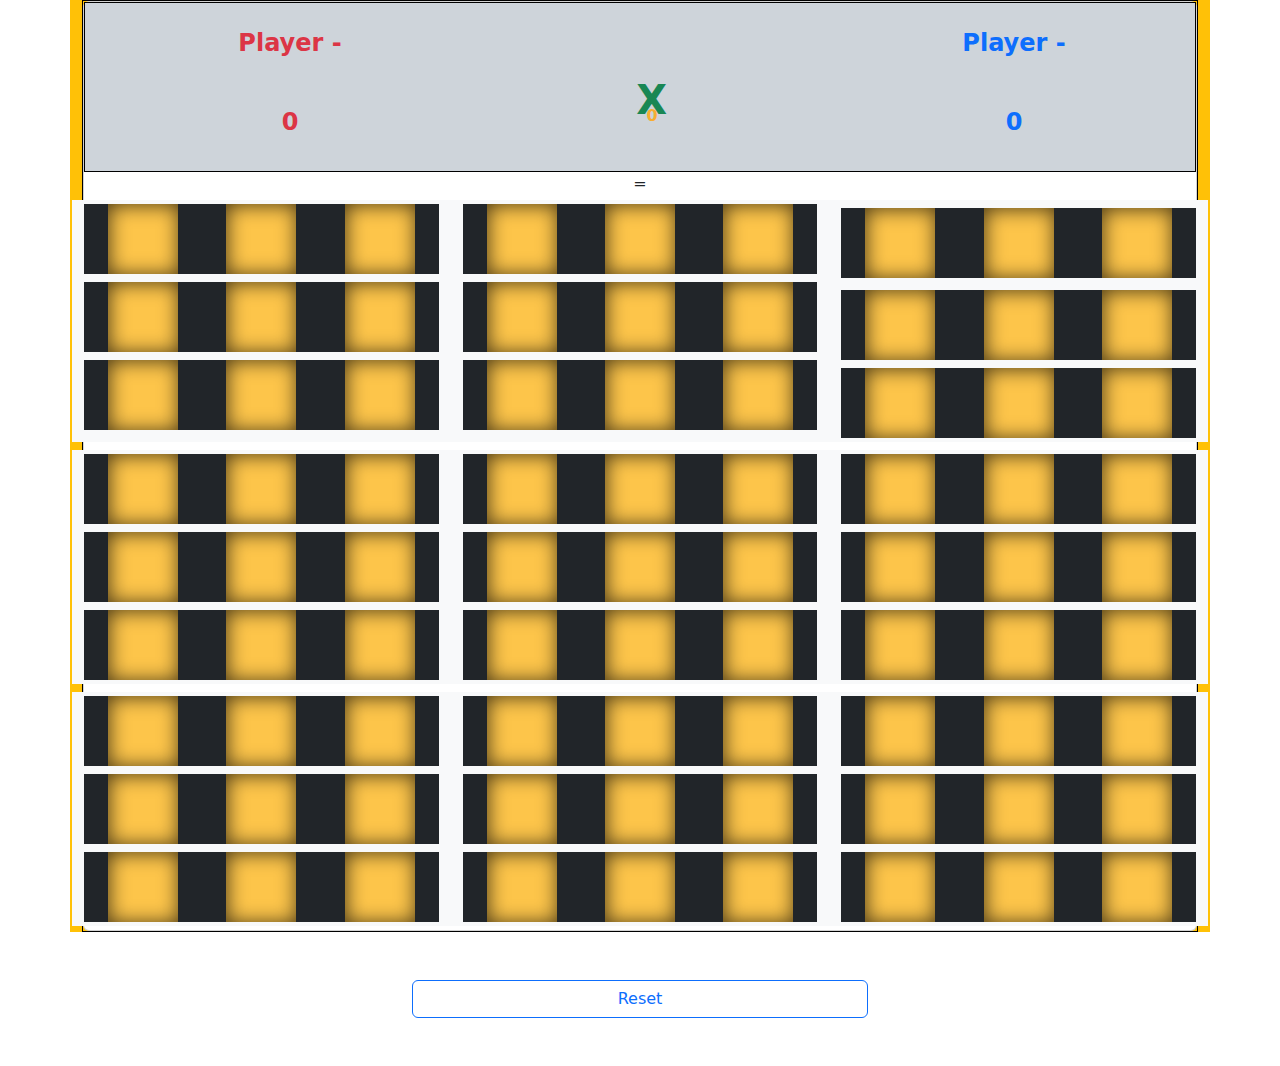
<file: index.html>
<!DOCTYPE html>
<html lang="he" dir="rtl">

<head>
    <meta charset="UTF-8">
    <meta name="viewport" content="width=device-width, initial-scale=1.0">
    <title>X-O-Game</title>
    <link rel="stylesheet" href="https://cdnjs.cloudflare.com/ajax/libs/font-awesome/6.5.2/css/all.min.css"
        integrity="sha512-SnH5WK+bZxgPHs44uWIX+LLJAJ9/2PkPKZ5QiAj6Ta86w+fsb2TkcmfRyVX3pBnMFcV7oQPJkl9QevSCWr3W6A=="
        crossorigin="anonymous" referrerpolicy="no-referrer" />
    <link href="https://cdn.jsdelivr.net/npm/bootstrap@5.3.3/dist/css/bootstrap.min.css" rel="stylesheet"
        integrity="sha384-QWTKZyjpPEjISv5WaRU9OFeRpok6YctnYmDr5pNlyT2bRjXh0JMhjY6hW+ALEwIH" crossorigin="anonymous">
    <script src="https://cdn.jsdelivr.net/npm/bootstrap@5.3.3/dist/js/bootstrap.bundle.min.js"
        integrity="sha384-YvpcrYf0tY3lHB60NNkmXc5s9fDVZLESaAA55NDzOxhy9GkcIdslK1eN7N6jIeHz" crossorigin="anonymous"
        defer></script>
    <link rel="stylesheet" href="./style.css">

</head>
<div class="container-fluid container-lg bg-warning text-center ">

    <div class="border border-black">



        <div class="card w-100">
            <div class="row bg-dark-subtle sticky-top result border border-black">

                <div class="row">
                    <div class="col-4 fs-4 text-primary fw-bold" id="player-X"></div>
                    <div class="col-4 display-2"><i class='fab fa-buromobelexperte'
                            style='font-size:100px;color:red'></i></div>
                    <div class="col-4 fs-4 text-danger fw-bold" id="player-O"></div>
                </div>






                <div class="row">
                    <div class="col-4 text-primary fs-4 fw-bold" id="result-left">0</div>
                    <div class="col-4  fs-6  fw-bold" id="result-center">0</div>
                    <div class="col-4 text-danger text-center fs-4 fw-bold" id="result-right">0</div>
                    <div class="col-12 fs-1 text-success fw-bold" id="turn">X</div>
                </div>
            </div>


            =
            <!-- A, B, C -->
            <div class="row my-1 fs-1 d-flex justify-content-between">

                <!--  game  A    -->
                <div class="col-4 bg-light" id="A"><span class="nums">1</span>
                    <div class="row my-1 d-flex justify-content-between m-auto">
                        <div class="col-4 my-1 bg-dark">
                            <div class="a gx-0 " id="A1" onclick="insert_X_Y(this.id)"></div>
                        </div>
                        <div class="col-4 my-1 bg-dark">
                            <div class="a" id="A2" onclick="insert_X_Y(this.id)"></div>
                        </div>
                        <div class="col-4 my-1 bg-dark">
                            <div class="a" id="A3" onclick="insert_X_Y(this.id)"></div>
                        </div>
                    </div>
                    <div class="row  d-flex justify-content-between m-auto">
                        <div class="col-4 my-1 bg-dark">
                            <div class="a" id="A4" onclick="insert_X_Y(this.id)"></div>
                        </div>
                        <div class="col-4 my-1 bg-dark">
                            <div class="a" id="A5" onclick="insert_X_Y(this.id)"></div>
                        </div>
                        <div class="col-4 my-1 bg-dark">
                            <div class="a" id="A6" onclick="insert_X_Y(this.id)"></div>
                        </div>
                    </div>
                    <div class="row m-auto d-flex justify-content-between ">
                        <div class="col-4 my-1 bg-dark">
                            <div class="a" id="A7" onclick="insert_X_Y(this.id)"></div>
                        </div>
                        <div class="col-4 my-1 bg-dark">
                            <div class="a" id="A8" onclick="insert_X_Y(this.id)"></div>
                        </div>
                        <div class="col-4 my-1 bg-dark">
                            <div class="a" id="A9" class=" " onclick="insert_X_Y(this.id)"></div>
                        </div>
                    </div>
                </div>

                <!--     game  D    -->
                <div class="col-4 bg-light" id="D"><span class="nums">4</span>

                    <div class="row d-flex justify-content-between m-auto">
                        <div class="col-4 my-1 bg-dark">
                            <div class="a d" id="D1" onclick="insert_X_Y(this.id)"></div>
                        </div>

                        <div class="col-4 my-1 bg-dark">
                            <div class="a d" id="D2" onclick="insert_X_Y(this.id)"></div>
                        </div>

                        <div class="col-4 my-1 bg-dark">
                            <div class="a d" id="D3" onclick="insert_X_Y(this.id)"></div>
                        </div>
                    </div>

                    <div class="row  d-flex justify-content-between m-auto">
                        <div class="col-4 my-1 bg-dark">
                            <div class="a d" id="D4" onclick="insert_X_Y(this.id)"></div>
                        </div>
                        <div class="col-4 my-1 bg-dark">
                            <div class="a d" id="D5" onclick="insert_X_Y(this.id)"></div>
                        </div>
                        <div class="col-4 my-1 bg-dark">
                            <div class="a d" id="D6" onclick="insert_X_Y(this.id)"></div>
                        </div>
                    </div>

                    <div class="row  d-flex justify-content-between m-auto">
                        <div class="col-4 my-1 bg-dark">
                            <div class="a d" id="D7" onclick="insert_X_Y(this.id)"></div>
                        </div>
                        <div class="col-4 my-1 bg-dark">
                            <div class="a d" id="D8" onclick="insert_X_Y(this.id)"></div>
                        </div>
                        <div class="col-4 my-1 bg-dark">
                            <div class="a d" id="D9" class=" " onclick="insert_X_Y(this.id)"></div>
                        </div>
                    </div>
                </div>

                <!--     game  G    -->
                <div class="col-4 bg-light" id="G"><span class="nums">3</span>

                    <div class="row  d-flex justify-content-between m-auto">
                        <div class="col-4 my-1 bg-dark">
                            <div class="a c" id="C1" onclick="insert_X_Y(this.id)"></div>
                        </div>
                        <div class="col-4 my-1 bg-dark">
                            <div class="a c" id="C2" onclick="insert_X_Y(this.id)"></div>
                        </div>
                        <div class="col-4 my-1 bg-dark">
                            <div class="a c" id="C3" onclick="insert_X_Y(this.id)"></div>
                        </div>
                    </div>


                    <div class="row  d-flex justify-content-between m-auto">
                        <div class="col-4 my-1 bg-dark">
                            <div class="a c" id="C4" onclick="insert_X_Y(this.id)"></div>
                        </div>
                        <div class="col-4 my-1 bg-dark">
                            <div class="a c" id="C5" onclick="insert_X_Y(this.id)"></div>
                        </div>
                        <div class="col-4 my-1 bg-dark">
                            <div class="a c" id="C6" onclick="insert_X_Y(this.id)"></div>
                        </div>
                    </div>


                    <div class="row  d-flex justify-content-between m-auto">
                        <div class="col-4 my-1 bg-dark">
                            <div class="a c" id="C7" onclick="insert_X_Y(this.id)"></div>
                        </div>
                        <div class="col-4 my-1 bg-dark">
                            <div class="a c" id="C8" onclick="insert_X_Y(this.id)"></div>
                        </div>
                        <div class="col-4 my-1 bg-dark">
                            <div class="a c" id="C9" class=" " onclick="insert_X_Y(this.id)"></div>
                        </div>
                    </div>
                </div>
                <!-- </div> -->
            </div>

            <!-- D, E, F -->
            <div class="row my-1 fs-1 d-flex justify-content-between">

                <!--     game  B    -->
                <div class="col-4 bg-light " id="B"><span class="nums">2</span>
                    <div class="row d-flex justify-content-between m-auto">
                        <div class="col-4 my-1 bg-dark">
                            <div class="a b" id="B1" onclick="insert_X_Y(this.id)"></div>
                        </div>
                        <div class="col-4 my-1 bg-dark">
                            <div class="a b" id="B2" onclick="insert_X_Y(this.id)"></div>
                        </div>
                        <div class="col-4 my-1 bg-dark">
                            <div class="a b" id="B3" onclick="insert_X_Y(this.id)"></div>
                        </div>
                    </div>
                    <div class="row  d-flex justify-content-between m-auto">
                        <div class="col-4 my-1 bg-dark">
                            <div class="a b" id="B4" onclick="insert_X_Y(this.id)"></div>
                        </div>
                        <div class="col-4 my-1 bg-dark">
                            <div class="a b" id="B5" onclick="insert_X_Y(this.id)"></div>
                        </div>
                        <div class="col-4 my-1 bg-dark">
                            <div class="a b" id="B6" onclick="insert_X_Y(this.id)"></div>
                        </div>
                    </div>
                    <div class="row  d-flex justify-content-between m-auto">
                        <div class="col-4 my-1 bg-dark">
                            <div class="a b" id="B7" onclick="insert_X_Y(this.id)"></div>
                        </div>
                        <div class="col-4 my-1 bg-dark">
                            <div class="a b " id="B8" onclick="insert_X_Y(this.id)"></div>
                        </div>
                        <div class="col-4 my-1 bg-dark">
                            <div class="a b" id="B9" class=" " onclick="insert_X_Y(this.id)"></div>
                        </div>
                    </div>
                </div>



                <!--     game  E    -->
                <div class="col-4 bg-light " id="E"><span class="nums">5</span>

                    <div class="row  d-flex justify-content-between m-auto">

                        <div class="col-4 my-1 bg-dark">
                            <div class="a e" id="E1" onclick="insert_X_Y(this.id)"></div>
                        </div>

                        <div class="col-4 my-1 bg-dark">
                            <div class="a e" id="E2" onclick="insert_X_Y(this.id)"></div>
                        </div>

                        <div class="col-4 my-1 bg-dark">
                            <div class="a e" id="E3" onclick="insert_X_Y(this.id)"></div>
                        </div>

                    </div>

                    <div class="row  d-flex justify-content-between m-auto">
                        <div class="col-4 my-1 bg-dark">
                            <div class="a e" id="E4" onclick="insert_X_Y(this.id)"></div>
                        </div>
                        <div class="col-4 my-1 bg-dark">
                            <div class="a e" id="E5" onclick="insert_X_Y(this.id)"></div>
                        </div>
                        <div class="col-4 my-1 bg-dark">
                            <div class="a e" id="E6" onclick="insert_X_Y(this.id)"></div>
                        </div>
                    </div>

                    <div class="row  d-flex justify-content-between m-auto">
                        <div class="col-4 my-1 bg-dark">
                            <div class="a e" id="E7" onclick="insert_X_Y(this.id)"></div>
                        </div>
                        <div class="col-4 my-1 bg-dark">
                            <div class="a e" id="E8" onclick="insert_X_Y(this.id)"></div>
                        </div>
                        <div class="col-4 my-1 bg-dark">
                            <div class="a e" id="E9" class=" " onclick="insert_X_Y(this.id)"></div>
                        </div>
                    </div>

                </div>




                <!--     game  H    -->
                <div class="col-4 bg-light " id="H"><span class="nums">6</span>
                    <div class="row  d-flex justify-content-between m-auto">
                        <div class="col-4 my-1 bg-dark">
                            <div class="a f" id="F1" onclick="insert_X_Y(this.id)"></div>
                        </div>

                        <div class="col-4 my-1 bg-dark">
                            <div class="a f" id="F2" onclick="insert_X_Y(this.id)"></div>
                        </div>

                        <div class="col-4 my-1 bg-dark">
                            <div class="a f" id="F3" onclick="insert_X_Y(this.id)"></div>
                        </div>
                    </div>
                    <div class="row  d-flex justify-content-between m-auto">
                        <div class="col-4 my-1 bg-dark">
                            <div class="a f" id="F4" onclick="insert_X_Y(this.id)"></div>
                        </div>
                        <div class="col-4 my-1 bg-dark">
                            <div class="a f" id="F5" onclick="insert_X_Y(this.id)"></div>
                        </div>
                        <div class="col-4 my-1 bg-dark">
                            <div class="a f" id="F6" onclick="insert_X_Y(this.id)"></div>
                        </div>
                    </div>

                    <div class="row  d-flex justify-content-between m-auto">
                        <div class="col-4 my-1 bg-dark">
                            <div class="a f" id="F7" onclick="insert_X_Y(this.id)"></div>
                        </div>
                        <div class="col-4 my-1 bg-dark">
                            <div class="a f" id="F8" onclick="insert_X_Y(this.id)"></div>
                        </div>
                        <div class="col-4 my-1 bg-dark">
                            <div class="a f" id="F9" class=" " onclick="insert_X_Y(this.id)"></div>
                        </div>
                    </div>
                </div>

            </div>

            <!-- G, H, I -->
            <div class="row my-1 fs-1 d-flex justify-content-between">

                <!--     game  C    -->
                <div class="col-4 bg-light " id="C"><span class="nums">7</span>
                    <div class="row  d-flex justify-content-between m-auto">
                        <div class="col-4 my-1 bg-dark">
                            <div class="a g" id="G1" onclick="insert_X_Y(this.id)"></div>
                        </div>

                        <div class="col-4 my-1 bg-dark">
                            <div class="a g" id="G2" onclick="insert_X_Y(this.id)"></div>
                        </div>

                        <div class="col-4 my-1 bg-dark">
                            <div class="a g" id="G3" onclick="insert_X_Y(this.id)"></div>
                        </div>
                    </div>
                    <div class="row  d-flex justify-content-between m-auto">
                        <div class="col-4 my-1 bg-dark">
                            <div class="a g" id="G4" onclick="insert_X_Y(this.id)"></div>
                        </div>
                        <div class="col-4 my-1 bg-dark">
                            <div class="a g" id="G5" onclick="insert_X_Y(this.id)"></div>
                        </div>
                        <div class="col-4 my-1 bg-dark">
                            <div class="a g" id="G6" onclick="insert_X_Y(this.id)"></div>
                        </div>
                    </div>
                    <div class="row  d-flex justify-content-between m-auto">
                        <div class="col-4 my-1 bg-dark">
                            <div class="a g" id="G7" onclick="insert_X_Y(this.id)"></div>
                        </div>
                        <div class="col-4 my-1 bg-dark">
                            <div class="a g" id="G8" onclick="insert_X_Y(this.id)"></div>
                        </div>
                        <div class="col-4 my-1 bg-dark">
                            <div class="a g" id="G9" class=" " onclick="insert_X_Y(this.id)"></div>
                        </div>
                    </div>
                </div>

                <!--     game  F    -->
                <div class="col-4 bg-light " id="F"><span class="nums">8</span>
                    <div class="row  d-flex justify-content-between m-auto">
                        <div class="col-4 my-1 bg-dark">
                            <div class="a h" id="H1" onclick="insert_X_Y(this.id)"></div>
                        </div>

                        <div class="col-4 my-1 bg-dark">
                            <div class="a h" id="H2" onclick="insert_X_Y(this.id)"></div>
                        </div>

                        <div class="col-4 my-1 bg-dark">
                            <div class="a h" id="H3" onclick="insert_X_Y(this.id)"></div>
                        </div>
                    </div>
                    <div class="row  d-flex justify-content-between m-auto">
                        <div class="col-4 my-1 bg-dark">
                            <div class="a h" id="H4" onclick="insert_X_Y(this.id)"></div>
                        </div>
                        <div class="col-4 my-1 bg-dark">
                            <div class="a h" id="H5" onclick="insert_X_Y(this.id)"></div>
                        </div>
                        <div class="col-4 my-1 bg-dark">
                            <div class="a h" id="H6" onclick="insert_X_Y(this.id)"></div>
                        </div>
                    </div>
                    <div class="row  d-flex justify-content-between m-auto">
                        <div class="col-4 my-1 bg-dark">
                            <div class="a h" id="H7" onclick="insert_X_Y(this.id)"></div>
                        </div>
                        <div class="col-4 my-1 bg-dark">
                            <div class="a h" id="H8" onclick="insert_X_Y(this.id)"></div>
                        </div>
                        <div class="col-4 my-1 bg-dark">
                            <div class="a h" id="H9" class=" " onclick="insert_X_Y(this.id)"></div>
                        </div>
                    </div>
                </div>

                <!--     game  I    -->
                <div class="col-4 bg-light" id="I"><span class="nums">9</span>
                    <div class="row  d-flex justify-content-between m-auto">
                        <div class="col-4 my-1 bg-dark">
                            <div class="a i" id="I1" onclick="insert_X_Y(this.id)"></div>
                        </div>

                        <div class="col-4 my-1 bg-dark">
                            <div class="a i" id="I2" onclick="insert_X_Y(this.id)"></div>
                        </div>

                        <div class="col-4 my-1 bg-dark">
                            <div class="a i" id="I3" onclick="insert_X_Y(this.id)"></div>
                        </div>
                    </div>
                    <div class="row  d-flex justify-content-between m-auto">
                        <div class="col-4 my-1 bg-dark">
                            <div class="a i" id="I4" onclick="insert_X_Y(this.id)"></div>
                        </div>
                        <div class="col-4 my-1 bg-dark">
                            <div class="a i" id="I5" onclick="insert_X_Y(this.id)"></div>
                        </div>
                        <div class="col-4 my-1 bg-dark">
                            <div class="a i" id="I6" onclick="insert_X_Y(this.id)"></div>
                        </div>
                    </div>
                    <div class="row  d-flex justify-content-between m-auto">
                        <div class="col-4 my-1 bg-dark">
                            <div class="a i" id="I7" onclick="insert_X_Y(this.id)"></div>
                        </div>
                        <div class="col-4 my-1 bg-dark">
                            <div class="a i" id="I8" onclick="insert_X_Y(this.id)"></div>
                        </div>
                        <div class="col-4 my-1 bg-dark">
                            <div class="a i" id="I9" class=" " onclick="insert_X_Y(this.id)"></div>
                        </div>
                    </div>
                </div>
            </div>
        </div>



    </div>

</div>
<div class="row w-75 my-5 m-auto ">
    <div class="col-md-6 m-auto">
        <button id="restartButton" type="reset" class="btn btn-outline-primary w-100"
            onclick="resetGame()">Reset</button>
    </div>
</div>


</div>
<script src="./javaScript.js"></script>
</body>

</html>
</file>
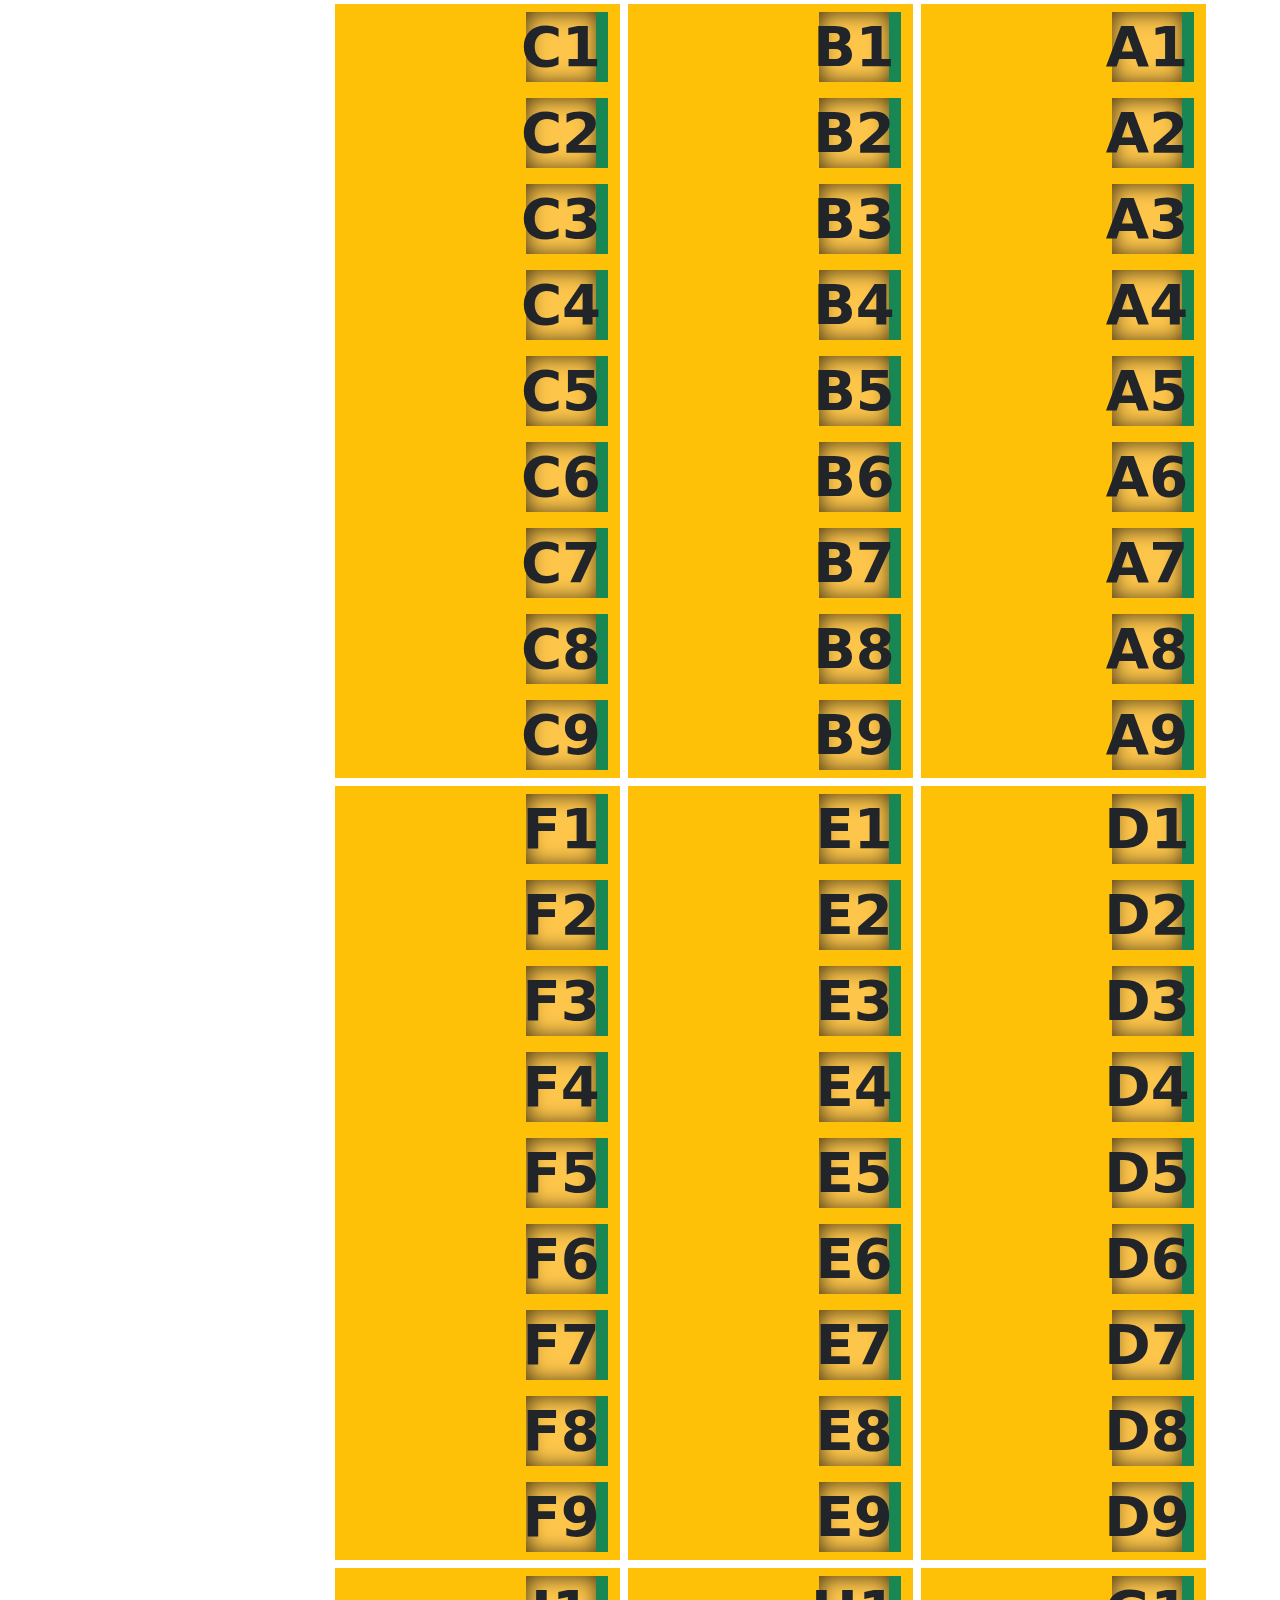
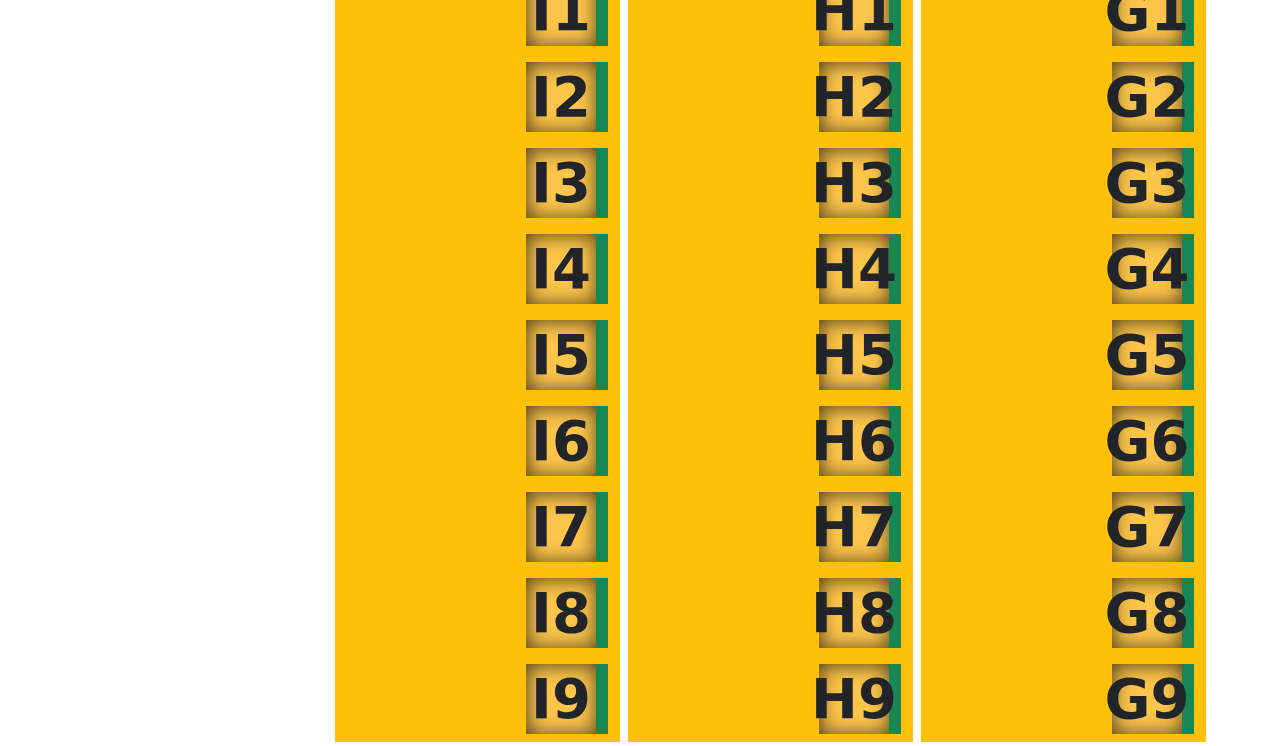
<file: g.html>
<!DOCTYPE html>
<html lang="he" dir="rtl">

<head>
    <meta charset="UTF-8">
    <meta name="viewport" content="width=device-width, initial-scale=1.0">
    <title>X O Game</title>
    <link href="https://cdn.jsdelivr.net/npm/bootstrap@5.3.3/dist/css/bootstrap.min.css" rel="stylesheet"
        integrity="sha384-QWTKZyjpPEjISv5WaRU9OFeRpok6YctnYmDr5pNlyT2bRjXh0JMhjY6hW+ALEwIH" crossorigin="anonymous">
    <script src="https://cdn.jsdelivr.net/npm/bootstrap@5.3.3/dist/js/bootstrap.bundle.min.js"
        integrity="sha384-YvpcrYf0tY3lHB60NNkmXc5s9fDVZLESaAA55NDzOxhy9GkcIdslK1eN7N6jIeHz" crossorigin="anonymous"
        defer></script>
    <link rel="stylesheet" href="./style.css">
</head>

<body>
    <div class="container">
        <div class="row" id="gameGrid">
            <!-- Dynamically generated grid will go here -->
        </div>
    </div>

    <script>
        // Function to generate the game grid dynamically
        function generateGameGrid() {
            let grid = '';
            const rows = ['A', 'B', 'C', 'D', 'E', 'F', 'G', 'H', 'I'];

            rows.forEach(row => {
                grid += `<div class="col-3 m-1 bg-warning border-black">`;
                for (let i = 1; i <= 9; i++) {
                    grid += `
                        <div class="row d-flex justify-content-between gap-1 m-auto">
                            <div class="col-3 my-2 bg-success">
                                <div class="a" id="${row}${i}" onclick="insert_X_Y(this.id)">${row}${i}</div>
                            </div>
                        </div>
                    `;
                }
                grid += `</div>`;
            });

            document.getElementById('gameGrid').innerHTML = grid;
        }

        // Call the function to generate the grid when the page loads
        document.addEventListener('DOMContentLoaded', () => {
            generateGameGrid();
        });

        let turn = true;

        function checkWinner() {
            const winningCombinations = [
                ['A1', 'A2', 'A3'], ['A1', 'A4', 'A7'], ['A1', 'A5', 'A9'],
                ['A2', 'A5', 'A8'], ['A3', 'A6', 'A9'], ['A3', 'A5', 'A7'],
                ['B1', 'B2', 'B3'], ['B1', 'B4', 'B7'], ['B2', 'B5', 'B8'],
                ['B3', 'B6', 'B9'], ['B3', 'B5', 'B7'],
                ['C1', 'C2', 'C3'], ['C1', 'C4', 'C7'], ['C1', 'C5', 'C9'],
                ['C2', 'C5', 'C8'], ['C3', 'C6', 'C9'], ['C3', 'C5', 'C7'],
                ['D1', 'D2', 'D3'], ['D1', 'D4', 'D7'], ['D1', 'D5', 'D9'],
                ['D2', 'D5', 'D8'], ['D3', 'D6', 'D9'], ['D3', 'D5', 'D7'],
                ['E1', 'E2', 'E3'], ['E1', 'E4', 'E7'], ['E1', 'E5', 'E9'],
                ['E2', 'E5', 'E8'], ['E3', 'E6', 'E9'], ['E3', 'E5', 'E7'],
                ['F1', 'F2', 'F3'], ['F1', 'F4', 'F7'], ['F1', 'F5', 'F9'],
                ['F2', 'F5', 'F8'], ['F3', 'F6', 'F9'], ['F3', 'F5', 'F7'],
                ['G1', 'G2', 'G3'], ['G1', 'G4', 'G7'], ['G1', 'G5', 'G9'],
                ['G2', 'G5', 'G8'], ['G3', 'G6', 'G9'], ['G3', 'G5', 'G7'],
                ['H1', 'H2', 'H3'], ['H1', 'H4', 'H7'], ['H1', 'H5', 'H9'],
                ['H2', 'H5', 'H8'], ['H3', 'H6', 'H9'], ['H3', 'H5', 'H7'],
                ['I1', 'I2', 'I3'], ['I1', 'I4', 'I7'], ['I1', 'I5', 'I9'],
                ['I2', 'I5', 'I8'], ['I3', 'I6', 'I9'], ['I3', 'I5', 'I7']
            ];

            for (let combination of winningCombinations) {
                let [a, b, c] = combination;
                let cellA = document.getElementById(a).innerHTML;
                let cellB = document.getElementById(b).innerHTML;
                let cellC = document.getElementById(c).innerHTML;

                if (cellA !== '' && cellA === cellB && cellA === cellC) {
                    alert(`Winner: ${cellA}`);
                    return true;
                }
            }

            return false;
        }

        function insert_X_Y(id) {
            let element = document.getElementById(id);
            if (turn && element.innerHTML == '') {
                element.innerHTML = 'X';
                turn = !turn;
            } else if (!turn && element.innerHTML == '') {
                element.innerHTML = 'O';
                turn = !turn;
            }
            if (checkWinner()) {
                resetGame();
            }
        }

        function resetGame() {
            // Reset all cells to empty
            const cells = document.getElementsByClassName('a');
            Array.from(cells).forEach(cell => {
                cell.innerHTML = '';
            });
            turn = true;
        }
    </script>
</body>

</html>
</file>
<file: style.css>
* {
    margin: 0;
    padding: 0;
    box-sizing: border-box;
}

.border {
    height: 100%;
    width: 100%;
    color: #f8ad30;
}



.result {
    width: 100%;
    height: 170px;
    margin: 0 auto;
    display: flex;
    align-items: center;
    justify-content: space-between;
    font-size: 2rem;
}



.a {
    width: 70px;
    height: 70px;
    margin: auto;
    background-color: #fdc54a;
    display: flex;
    justify-content: center;
    align-items: center;
    font-size: 3.5rem;
    font-weight: bold;
    cursor: pointer;
    position: relative;
    z-index: 1;
    box-shadow:inset 1px 1px 20px  rgba(0, 0, 0, 0.717), 0 0 #000000;
}

#turn {
    width: 10px;
    height: 10px;
    margin: 0 auto;
    position: relative;
    font-size: 4rem;
    top: -70px;
    right: -15px;
}

.nums {

    display: none;
}


@media (max-width:576px) {
    .a {
        width: 30px;
        height: 30px;
        margin: auto;
    }

    .nums {
        display: none;
    }


    #turn {
        right: -10px;
        top: 20px;
    }
}
</file>
